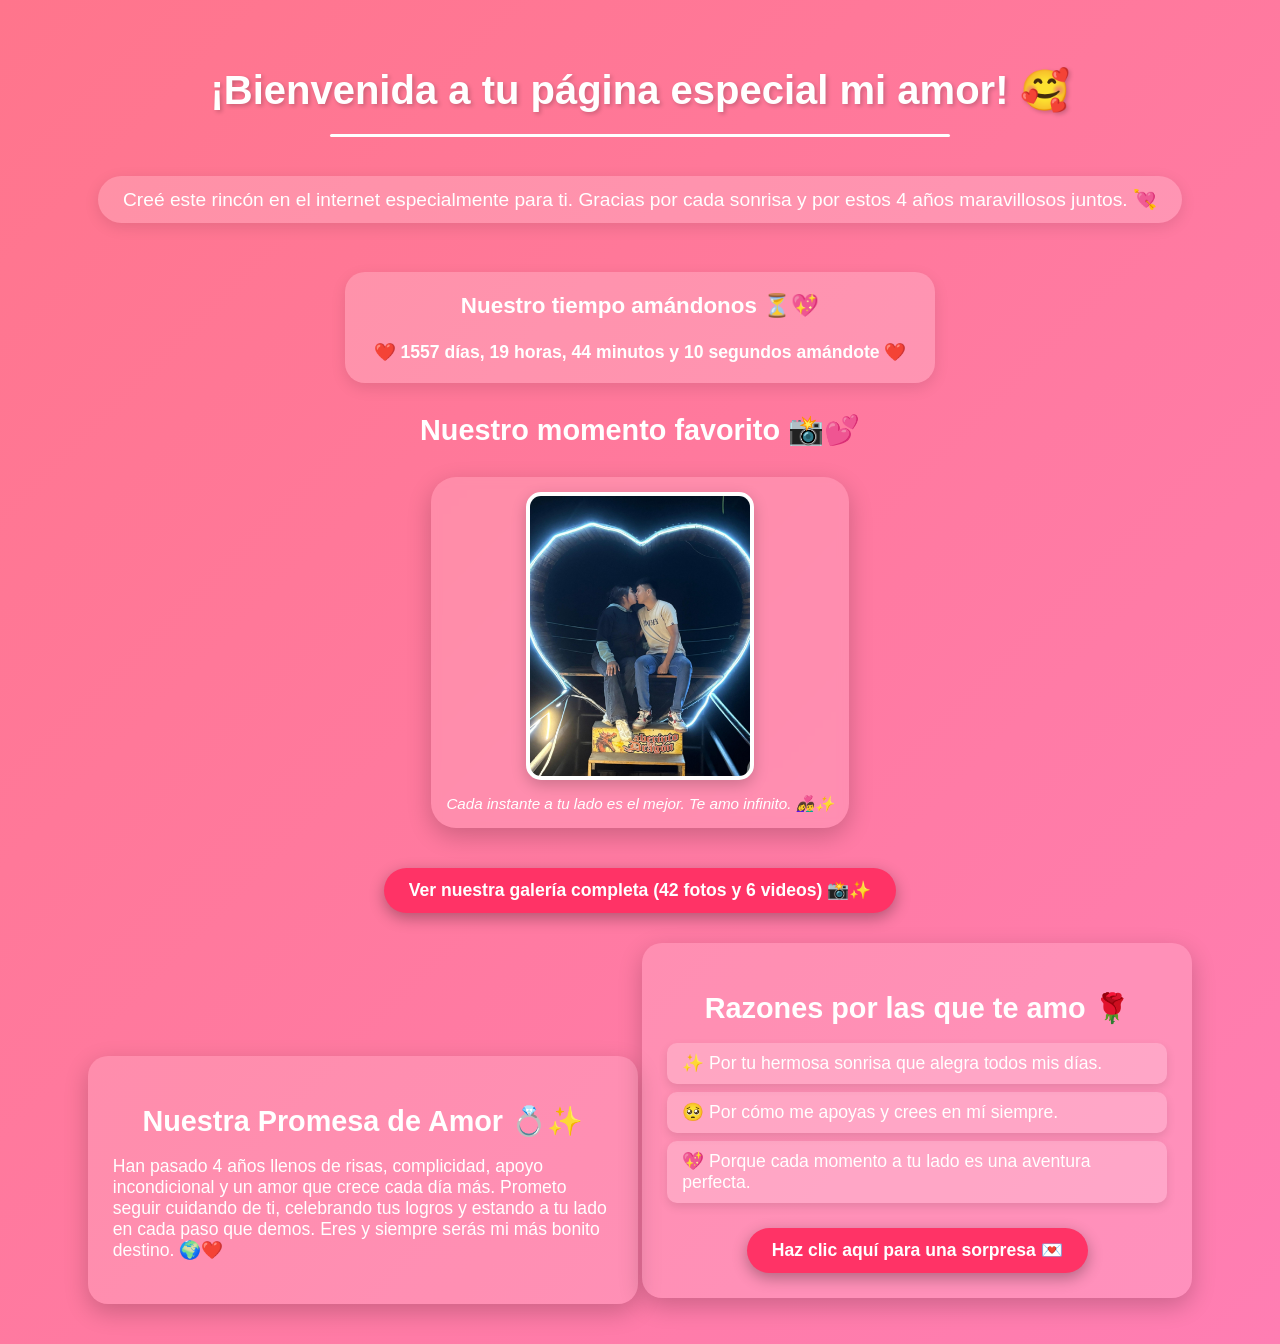
<file: index.html>
<!DOCTYPE html>
<html lang="es">
<head>
    <meta charset="UTF-8">
    <meta name="viewport" content="width=device-width, initial-scale=1.0">
    <title>Para mi persona favorita 💖</title>
    <!-- Vinculamos nuestra hoja de estilos limpia -->
    <link rel="stylesheet" href="ccs/estilos.css">
</head>
<body>

    <!-- Sección de Bienvenida -->
    <header class="hero">
        <h1>¡Bienvenida a tu página especial mi amor! 🥰</h1>
        <hr class="linea-amor">
        <p>Creé este rincón en el internet especialmente para ti. Gracias por cada sonrisa y por estos 4 años maravillosos juntos. 💘</p>
    </header>

    <!-- Contador configurado desde el 30 de agosto de 2022 -->
    <section class="contador-amor">
        <h3>Nuestro tiempo amándonos ⏳💖</h3>
        <div id="tiempo-juntos">Calculando nuestro amor...</div>
    </section>

    <!-- Sección de la Foto Destacada en el Inicio -->
    <section class="galeria">
        <h2>Nuestro momento favorito 📸💕</h2>
        
        <div class="tarjeta-foto">
            <div class="caja-portarretratos">
                <img src="img/con-maria-fotos/foto (12).jpg" alt="Nosotros dos" class="foto-romantica">
            </div>
            <p class="mensaje-foto">Cada instante a tu lado es el mejor. Te amo infinito. 👩‍❤️‍👨✨</p>
        </div>

        <div style="margin-top: 30px;">
            <a href="galeria.html" class="boton-magico">Ver nuestra galería completa (42 fotos y 6 videos) 📸✨</a>
        </div>
    </section>

    <!-- Sección NUEVA: Promesa de Amor -->
    <section class="seccion-amor">
        <h2>Nuestra Promesa de Amor 💍✨</h2>
        <p style="background: transparent; box-shadow: none; font-size: 1.1rem; text-align: left; padding: 0; display: block;">
            Han pasado 4 años llenos de risas, complicidad, apoyo incondicional y un amor que crece cada día más. Prometo seguir cuidando de ti, celebrando tus logros y estando a tu lado en cada paso que demos. Eres y siempre serás mi más bonito destino. 🌍❤️
        </p>
    </section>

    <!-- Sección de Razones por las que la amas -->
    <section class="seccion-amor">
        <h2>Razones por las que te amo 🌹</h2>
        <ul class="lista-razones">
            <li>✨ Por tu hermosa sonrisa que alegra todos mis días.</li>
            <li>🥺 Por cómo me apoyas y crees en mí siempre.</li>
            <li>💖 Porque cada momento a tu lado es una aventura perfecta.</li>
        </ul>

        <button class="boton-magico" onclick="alert('¡Te amo con todo mi corazón, eres la mejor novia del mundo mundial! 👩‍❤️‍👨💖')">Haz clic aquí para una sorpresa 💌</button>
    </section>

    <!-- Script del contador de tiempo exacto -->
    <script>
        const fechaInicio = new Date("2022-08-30T00:00:00");

        function actualizarContador() {
            const ahora = new Date();
            const diferencia = ahora - fechaInicio;

            const dias = Math.floor(diferencia / (1000 * 60 * 60 * 24));
            const horas = Math.floor((diferencia % (1000 * 60 * 60 * 24)) / (1000 * 60 * 60));
            const minutos = Math.floor((diferencia % (1000 * 60 * 60)) / (1000 * 60));
            const segundos = Math.floor((diferencia % (1000 * 60)) / 1000);

            document.getElementById("tiempo-juntos").innerHTML = 
                `❤️ ${dias} días, ${horas} horas, ${minutos} minutos y ${segundos} segundos amándote ❤️`;
        }

        setInterval(actualizarContador, 1000);
        actualizarContador();
    </script>

</body>
</html>
</file>
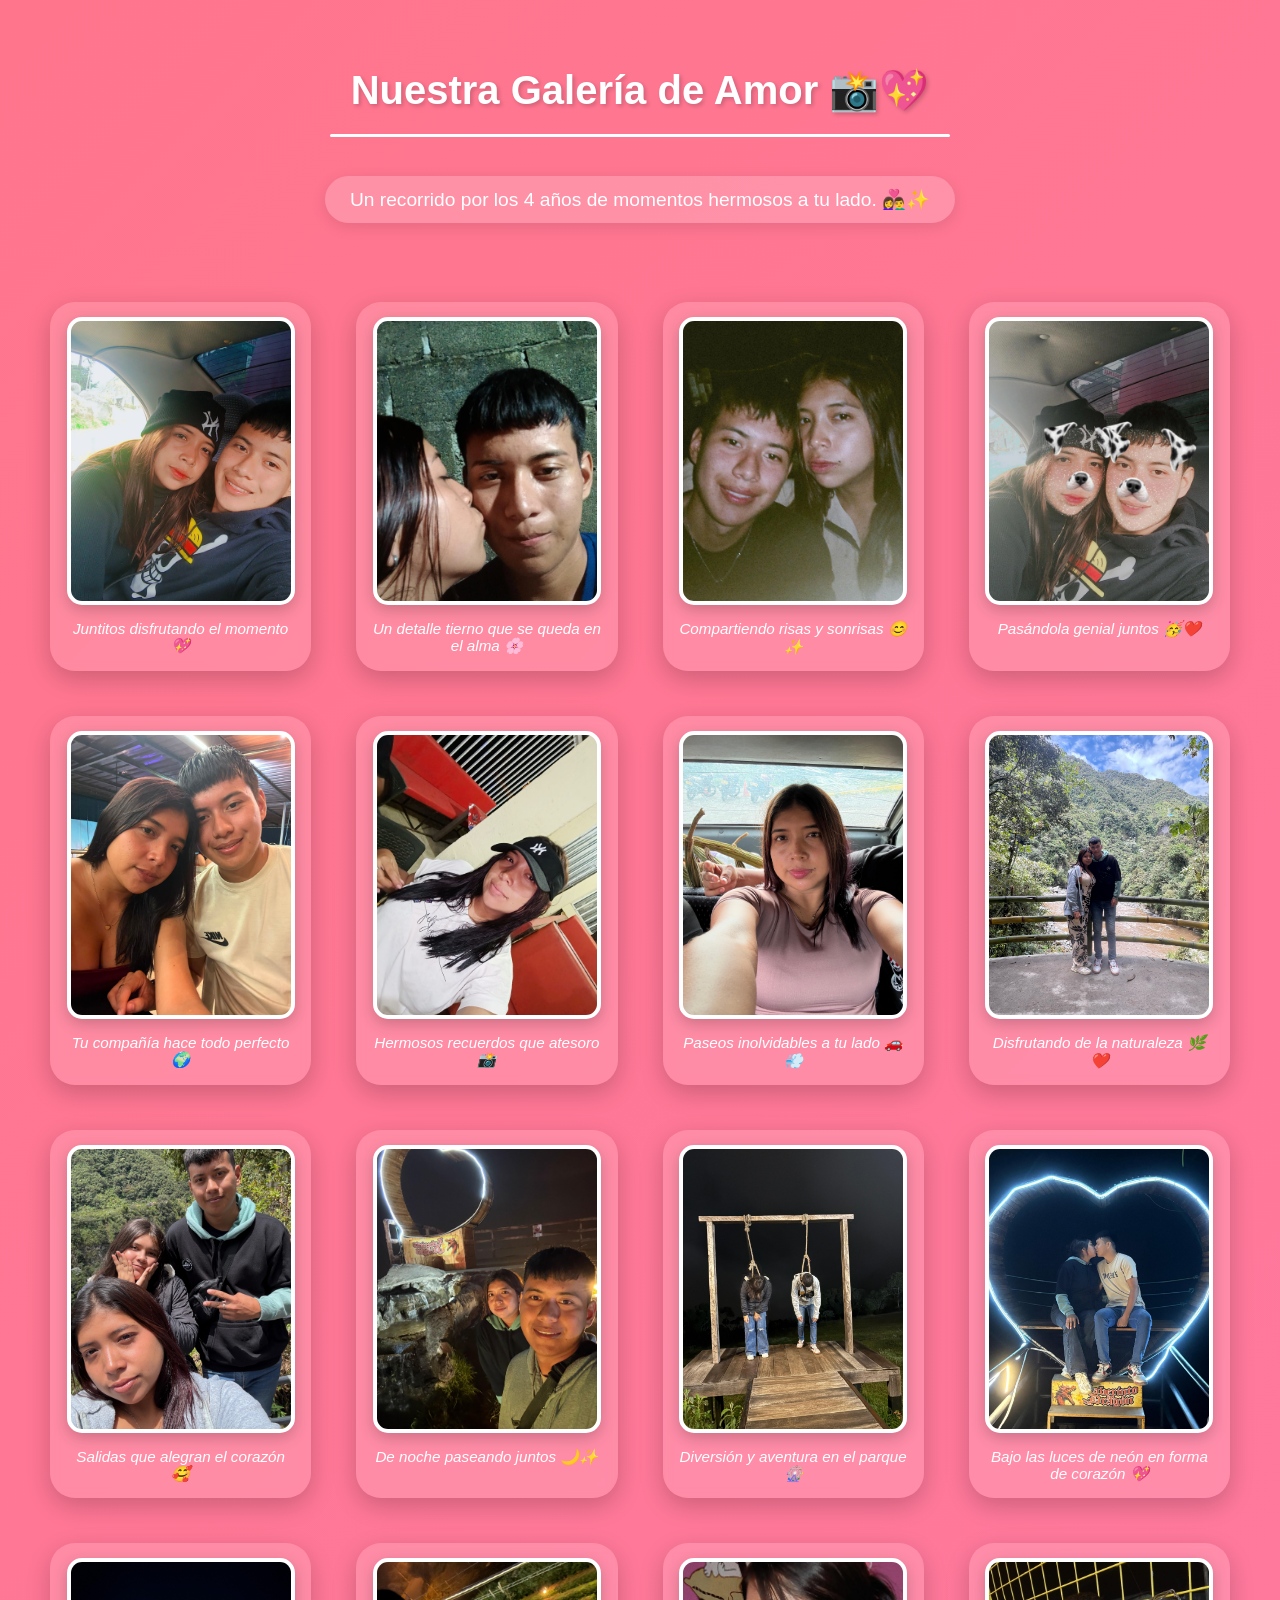
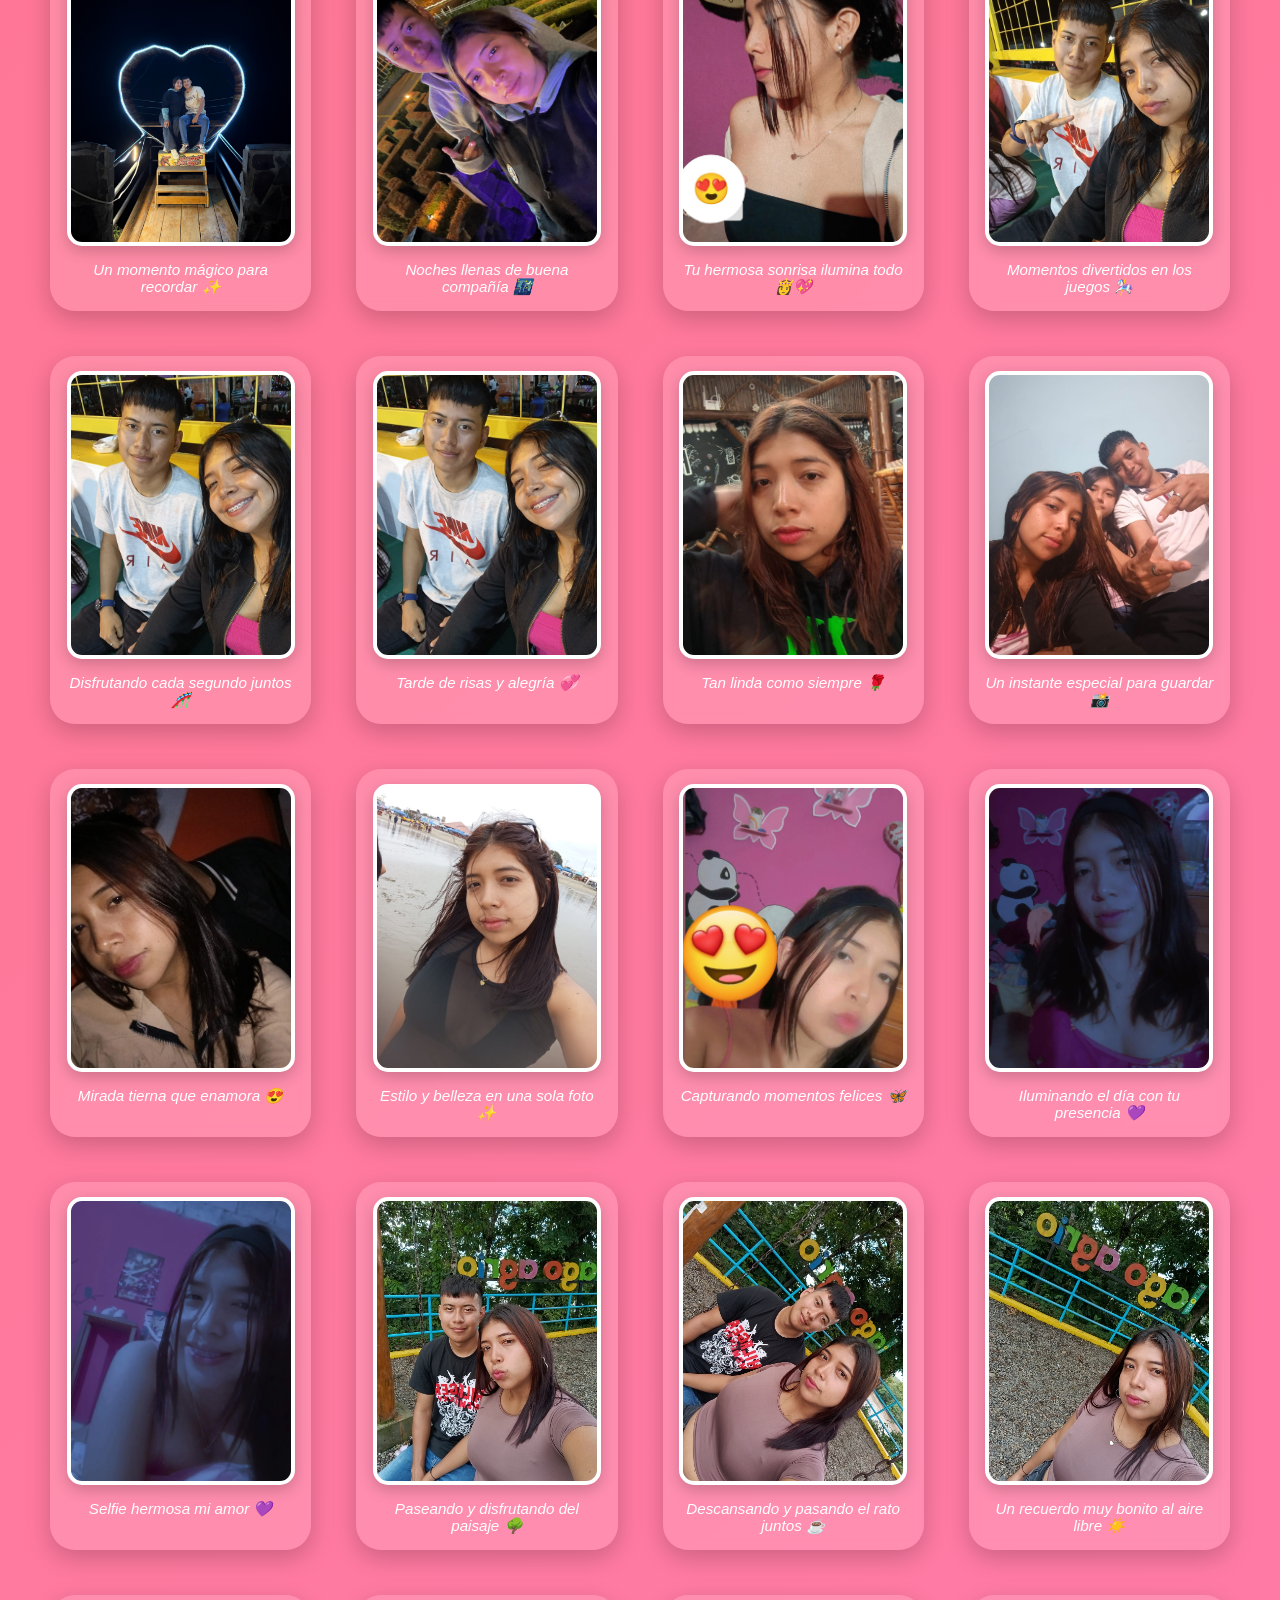
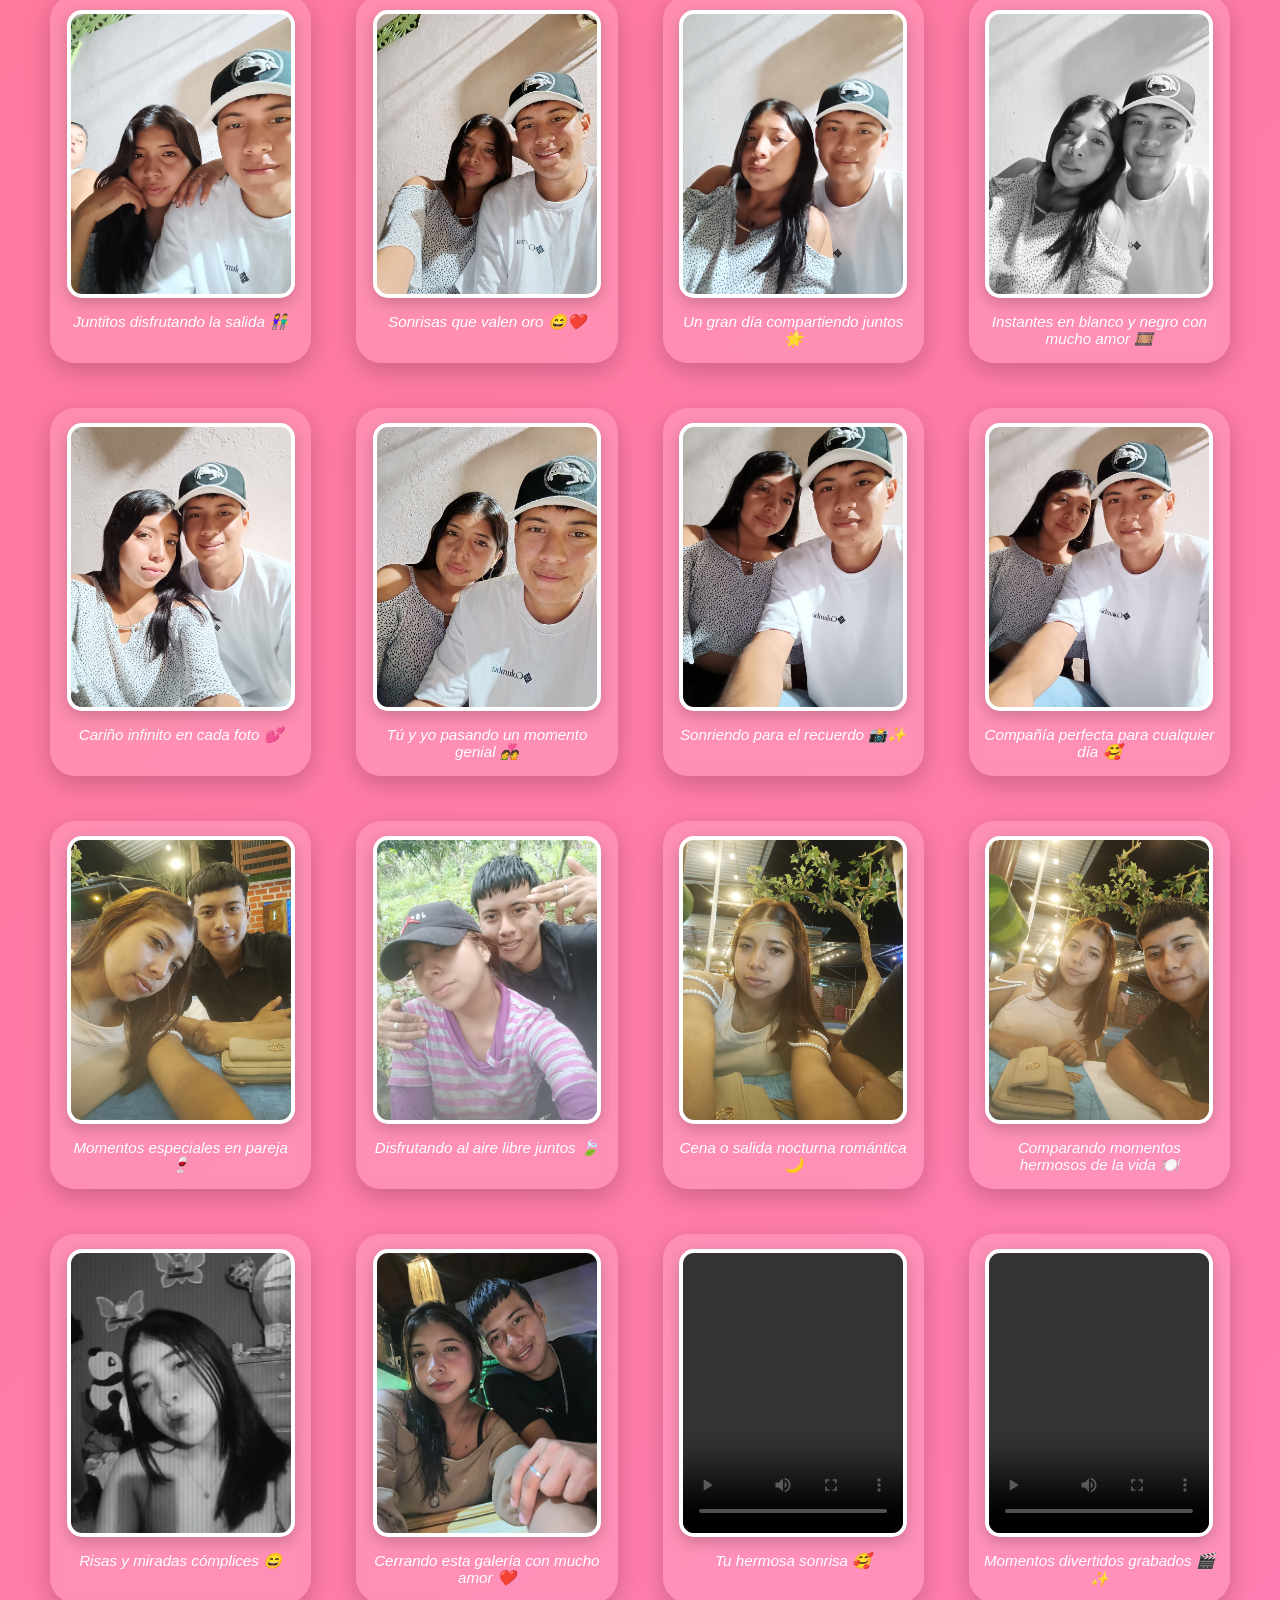
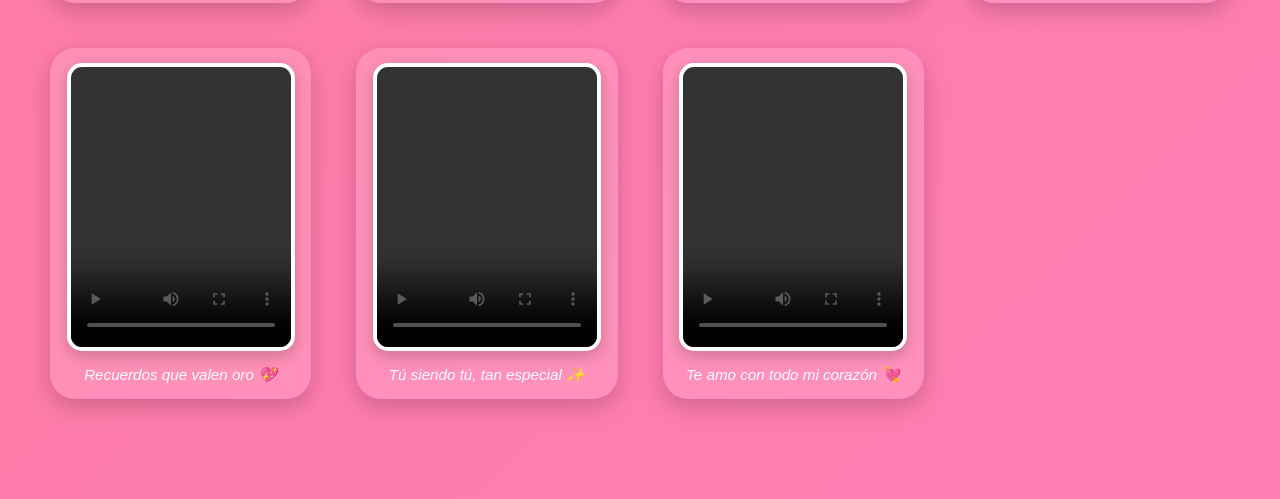
<file: galeria.html>
<!DOCTYPE html>
<html lang="es">
<head>
    <meta charset="UTF-8">
    <meta name="viewport" content="width=device-width, initial-scale=1.0">
    <title>Nuestra Galería de Amor 📸💖</title>
    <!-- Vinculamos la hoja de estilos externa -->
    <link rel="stylesheet" href="ccs/estilos.css">
</head>
<body>

    <header class="hero">
        <h1>Nuestra Galería de Amor 📸💖</h1>
        <hr class="linea-amor">
        <p>Un recorrido por los 4 años de momentos hermosos a tu lado. 👩‍❤️‍👨✨</p>
    </header>

    <section class="seccion-galeria-multiple">
        
        <!-- FOTOS 1 a 42 -->
        <div class="tarjeta-foto"><div class="caja-portarretratos"><img src="img/con-maria-fotos/foto (1).webp" alt="Foto 1" class="foto-romantica"></div><p class="mensaje-foto">Juntitos disfrutando el momento 💖</p></div>
        <div class="tarjeta-foto"><div class="caja-portarretratos"><img src="img/con-maria-fotos/foto (2).webp" alt="Foto 2" class="foto-romantica"></div><p class="mensaje-foto">Un detalle tierno que se queda en el alma 🌸</p></div>
        <div class="tarjeta-foto"><div class="caja-portarretratos"><img src="img/con-maria-fotos/foto (3).webp" alt="Foto 3" class="foto-romantica"></div><p class="mensaje-foto">Compartiendo risas y sonrisas 😊✨</p></div>
        <div class="tarjeta-foto"><div class="caja-portarretratos"><img src="img/con-maria-fotos/foto (4).webp" alt="Foto 4" class="foto-romantica"></div><p class="mensaje-foto">Pasándola genial juntos 🥳❤️</p></div>
        <div class="tarjeta-foto"><div class="caja-portarretratos"><img src="img/con-maria-fotos/foto (5).jpg" alt="Foto 5" class="foto-romantica"></div><p class="mensaje-foto">Tu compañía hace todo perfecto 🌍</p></div>
        <div class="tarjeta-foto"><div class="caja-portarretratos"><img src="img/con-maria-fotos/foto (6).jpg" alt="Foto 6" class="foto-romantica"></div><p class="mensaje-foto">Hermosos recuerdos que atesoro 📸</p></div>
        <div class="tarjeta-foto"><div class="caja-portarretratos"><img src="img/con-maria-fotos/foto (7).jpg" alt="Foto 7" class="foto-romantica"></div><p class="mensaje-foto">Paseos inolvidables a tu lado 🚗💨</p></div>
        <div class="tarjeta-foto"><div class="caja-portarretratos"><img src="img/con-maria-fotos/foto (8).jpg" alt="Foto 8" class="foto-romantica"></div><p class="mensaje-foto">Disfrutando de la naturaleza 🌿❤️</p></div>
        <div class="tarjeta-foto"><div class="caja-portarretratos"><img src="img/con-maria-fotos/foto (9).jpg" alt="Foto 9" class="foto-romantica"></div><p class="mensaje-foto">Salidas que alegran el corazón 🥰</p></div>
        <div class="tarjeta-foto"><div class="caja-portarretratos"><img src="img/con-maria-fotos/foto (10).jpg" alt="Foto 10" class="foto-romantica"></div><p class="mensaje-foto">De noche paseando juntos 🌙✨</p></div>
        <div class="tarjeta-foto"><div class="caja-portarretratos"><img src="img/con-maria-fotos/foto (11).jpg" alt="Foto 11" class="foto-romantica"></div><p class="mensaje-foto">Diversión y aventura en el parque 🎡</p></div>
        <div class="tarjeta-foto"><div class="caja-portarretratos"><img src="img/con-maria-fotos/foto (12).jpg" alt="Foto 12" class="foto-romantica"></div><p class="mensaje-foto">Bajo las luces de neón en forma de corazón 💖</p></div>
        <div class="tarjeta-foto"><div class="caja-portarretratos"><img src="img/con-maria-fotos/foto (13).jpg" alt="Foto 13" class="foto-romantica"></div><p class="mensaje-foto">Un momento mágico para recordar ✨</p></div>
        <div class="tarjeta-foto"><div class="caja-portarretratos"><img src="img/con-maria-fotos/foto (14).jpg" alt="Foto 14" class="foto-romantica"></div><p class="mensaje-foto">Noches llenas de buena compañía 🌃</p></div>
        <div class="tarjeta-foto"><div class="caja-portarretratos"><img src="img/con-maria-fotos/foto (15).jpg" alt="Foto 15" class="foto-romantica"></div><p class="mensaje-foto">Tu hermosa sonrisa ilumina todo 👸💖</p></div>
        <div class="tarjeta-foto"><div class="caja-portarretratos"><img src="img/con-maria-fotos/foto (16).jpg" alt="Foto 16" class="foto-romantica"></div><p class="mensaje-foto">Momentos divertidos en los juegos 🎠</p></div>
        <div class="tarjeta-foto"><div class="caja-portarretratos"><img src="img/con-maria-fotos/foto (17).jpg" alt="Foto 17" class="foto-romantica"></div><p class="mensaje-foto">Disfrutando cada segundo juntos 🎢</p></div>
        <div class="tarjeta-foto"><div class="caja-portarretratos"><img src="img/con-maria-fotos/foto (18).jpg" alt="Foto 18" class="foto-romantica"></div><p class="mensaje-foto">Tarde de risas y alegría 💞</p></div>
        <div class="tarjeta-foto"><div class="caja-portarretratos"><img src="img/con-maria-fotos/foto (19).jpg" alt="Foto 19" class="foto-romantica"></div><p class="mensaje-foto">Tan linda como siempre 🌹</p></div>
        <div class="tarjeta-foto"><div class="caja-portarretratos"><img src="img/con-maria-fotos/foto (20).jpg" alt="Foto 20" class="foto-romantica"></div><p class="mensaje-foto">Un instante especial para guardar 📸</p></div>
        <div class="tarjeta-foto"><div class="caja-portarretratos"><img src="img/con-maria-fotos/foto (21).jpg" alt="Foto 21" class="foto-romantica"></div><p class="mensaje-foto">Mirada tierna que enamora 😍</p></div>
        <div class="tarjeta-foto"><div class="caja-portarretratos"><img src="img/con-maria-fotos/foto (22).jpg" alt="Foto 22" class="foto-romantica"></div><p class="mensaje-foto">Estilo y belleza en una sola foto ✨</p></div>
        <div class="tarjeta-foto"><div class="caja-portarretratos"><img src="img/con-maria-fotos/foto (23).jpg" alt="Foto 23" class="foto-romantica"></div><p class="mensaje-foto">Capturando momentos felices 🦋</p></div>
        <div class="tarjeta-foto"><div class="caja-portarretratos"><img src="img/con-maria-fotos/foto (24).jpg" alt="Foto 24" class="foto-romantica"></div><p class="mensaje-foto">Iluminando el día con tu presencia 💜</p></div>
        <div class="tarjeta-foto"><div class="caja-portarretratos"><img src="img/con-maria-fotos/foto (25).jpg" alt="Foto 25" class="foto-romantica"></div><p class="mensaje-foto">Selfie hermosa mi amor 💜</p></div>
        <div class="tarjeta-foto"><div class="caja-portarretratos"><img src="img/con-maria-fotos/foto (26).jpg" alt="Foto 26" class="foto-romantica"></div><p class="mensaje-foto">Paseando y disfrutando del paisaje 🌳</p></div>
        <div class="tarjeta-foto"><div class="caja-portarretratos"><img src="img/con-maria-fotos/foto (27).jpg" alt="Foto 27" class="foto-romantica"></div><p class="mensaje-foto">Descansando y pasando el rato juntos ☕</p></div>
        <div class="tarjeta-foto"><div class="caja-portarretratos"><img src="img/con-maria-fotos/foto (28).jpg" alt="Foto 28" class="foto-romantica"></div><p class="mensaje-foto">Un recuerdo muy bonito al aire libre ☀️</p></div>
        <div class="tarjeta-foto"><div class="caja-portarretratos"><img src="img/con-maria-fotos/foto (29).jpg" alt="Foto 29" class="foto-romantica"></div><p class="mensaje-foto">Juntitos disfrutando la salida 👫</p></div>
        <div class="tarjeta-foto"><div class="caja-portarretratos"><img src="img/con-maria-fotos/foto (30).jpg" alt="Foto 30" class="foto-romantica"></div><p class="mensaje-foto">Sonrisas que valen oro 😄❤️</p></div>
        <div class="tarjeta-foto"><div class="caja-portarretratos"><img src="img/con-maria-fotos/foto (31).jpg" alt="Foto 31" class="foto-romantica"></div><p class="mensaje-foto">Un gran día compartiendo juntos 🌟</p></div>
        <div class="tarjeta-foto"><div class="caja-portarretratos"><img src="img/con-maria-fotos/foto (32).jpg" alt="Foto 32" class="foto-romantica"></div><p class="mensaje-foto">Instantes en blanco y negro con mucho amor 🎞️</p></div>
        <div class="tarjeta-foto"><div class="caja-portarretratos"><img src="img/con-maria-fotos/foto (33).jpg" alt="Foto 33" class="foto-romantica"></div><p class="mensaje-foto">Cariño infinito en cada foto 💕</p></div>
        <div class="tarjeta-foto"><div class="caja-portarretratos"><img src="img/con-maria-fotos/foto (34).jpg" alt="Foto 34" class="foto-romantica"></div><p class="mensaje-foto">Tú y yo pasando un momento genial 💑</p></div>
        <div class="tarjeta-foto"><div class="caja-portarretratos"><img src="img/con-maria-fotos/foto (35).jpg" alt="Foto 35" class="foto-romantica"></div><p class="mensaje-foto">Sonriendo para el recuerdo 📸✨</p></div>
        <div class="tarjeta-foto"><div class="caja-portarretratos"><img src="img/con-maria-fotos/foto (36).jpg" alt="Foto 36" class="foto-romantica"></div><p class="mensaje-foto">Compañía perfecta para cualquier día 🥰</p></div>
        <div class="tarjeta-foto"><div class="caja-portarretratos"><img src="img/con-maria-fotos/foto (37).jpg" alt="Foto 37" class="foto-romantica"></div><p class="mensaje-foto">Momentos especiales en pareja 🍷</p></div>
        <div class="tarjeta-foto"><div class="caja-portarretratos"><img src="img/con-maria-fotos/foto (38).jpg" alt="Foto 38" class="foto-romantica"></div><p class="mensaje-foto">Disfrutando al aire libre juntos 🍃</p></div>
        <div class="tarjeta-foto"><div class="caja-portarretratos"><img src="img/con-maria-fotos/foto (39).jpg" alt="Foto 39" class="foto-romantica"></div><p class="mensaje-foto">Cena o salida nocturna romántica 🌙</p></div>
        <div class="tarjeta-foto"><div class="caja-portarretratos"><img src="img/con-maria-fotos/foto (40).jpg" alt="Foto 40" class="foto-romantica"></div><p class="mensaje-foto">Comparando momentos hermosos de la vida 🍽️</p></div>
        <div class="tarjeta-foto"><div class="caja-portarretratos"><img src="img/con-maria-fotos/foto (41).jpg" alt="Foto 41" class="foto-romantica"></div><p class="mensaje-foto">Risas y miradas cómplices 😄</p></div>
        <div class="tarjeta-foto"><div class="caja-portarretratos"><img src="img/con-maria-fotos/foto (42).jpg" alt="Foto 42" class="foto-romantica"></div><p class="mensaje-foto">Cerrando esta galería con mucho amor ❤️</p></div>

        <!-- TUS 6 VIDEOS CON SOPORTE COMPATIBLE -->
        

        <div class="tarjeta-foto">
            <div class="caja-portarretratos">
                <video controls preload="auto" class="video-romantico">
                    <source src="img/con-maria-videos/vid (2).mp4" type="video/mp4">
                    Tu navegador no soporta el video.
                </video>
            </div>
            <p class="mensaje-foto">Tu hermosa sonrisa 🥰</p>
        </div>

        <div class="tarjeta-foto">
            <div class="caja-portarretratos">
                <video controls preload="auto" class="video-romantico">
                    <source src="img/con-maria-videos/vid (3).mp4" type="video/mp4">
                    Tu navegador no soporta el video.
                </video>
            </div>
            <p class="mensaje-foto">Momentos divertidos grabados 🎬✨</p>
        </div>

        <div class="tarjeta-foto">
            <div class="caja-portarretratos">
                <video controls preload="auto" class="video-romantico">
                    <source src="img/con-maria-videos/vid (4).mp4" type="video/mp4">
                    Tu navegador no soporta el video.
                </video>
            </div>
            <p class="mensaje-foto">Recuerdos que valen oro 💖</p>
        </div>

        <div class="tarjeta-foto">
            <div class="caja-portarretratos">
                <video controls preload="auto" class="video-romantico">
                    <source src="img/con-maria-videos/vid (5).mp4" type="video/mp4">
                    Tu navegador no soporta el video.
                </video>
            </div>
            <p class="mensaje-foto">Tú siendo tú, tan especial ✨</p>
        </div>

        <div class="tarjeta-foto">
            <div class="caja-portarretratos">
                <video controls preload="auto" class="video-romantico">
                    <source src="img/con-maria-videos/vid (6).mp4" type="video/mp4">
                    Tu navegador no soporta el video.
                </video>
            </div>
            <p class="mensaje-foto">Te amo con todo mi corazón 💘</p>
        </div>
</body>
</html>
</file>
<file: ccs/estilos.css>
body {
    background: linear-gradient(135deg, #ff758c 0%, #ff7eb3 100%) !important;
    font-family: 'Segoe UI', Tahoma, Geneva, Verdana, sans-serif;
    text-align: center;
    color: #fff;
    padding: 40px 20px;
    margin: 0;
    min-height: 100vh;
}

h1 {
    font-size: 2.5rem;
    text-shadow: 2px 2px 4px rgba(0, 0, 0, 0.2);
    margin-bottom: 10px;
}

.linea-amor {
    width: 50%;
    border: none;
    height: 3px;
    background-color: white;
    margin: 20px auto;
    border-radius: 5px;
}

p {
    font-size: 1.2rem;
    background: rgba(255, 255, 255, 0.2);
    display: inline-block;
    padding: 12px 25px;
    border-radius: 30px;
    box-shadow: 0 4px 15px rgba(0,0,0,0.1);
}

.galeria {
    margin-top: 30px;
}

.galeria h2 {
    font-size: 1.8rem;
    margin-bottom: 20px;
}

/* Tarjeta tipo polaroid */
.tarjeta-foto {
    background: rgba(255, 255, 255, 0.15);
    padding: 15px;
    border-radius: 25px;
    display: inline-block;
    box-shadow: 0 8px 25px rgba(0, 0, 0, 0.2);
    backdrop-filter: blur(5px);
    margin: 10px;
}

.caja-portarretratos {
    width: 220px !important;
    height: 280px !important;
    max-width: 220px !important;
    max-height: 280px !important;
    margin: 0 auto 10px auto !important;
    border-radius: 15px !important;
    overflow: hidden !important;
    border: 4px solid white !important;
    box-shadow: 0 5px 15px rgba(0, 0, 0, 0.2) !important;
    background-color: #fff !important;
}

.foto-romantica {
    width: 100% !important;
    height: 100% !important;
    object-fit: cover !important;
}

.mensaje-foto {
    font-size: 0.95rem;
    font-style: italic;
    background: transparent !important;
    box-shadow: none !important;
    padding: 5px 0 0 0 !important;
    margin: 0;
    color: #fff;
}

/* Contador de Amor */
.contador-amor {
    background: rgba(255, 255, 255, 0.2);
    padding: 20px;
    border-radius: 20px;
    margin: 30px auto;
    max-width: 550px;
    box-shadow: 0 5px 15px rgba(0,0,0,0.1);
}

.contador-amor h3 {
    margin-top: 0;
    font-size: 1.4rem;
}

#tiempo-juntos {
    font-size: 1.1rem;
    font-weight: bold;
}

/* Sección de Razones y Promesas */
.seccion-amor {
    margin-top: 30px;
    padding: 25px;
    background: rgba(255, 255, 255, 0.15);
    border-radius: 20px;
    display: inline-block;
    max-width: 550px;
    width: 100%;
    box-sizing: border-box;
    box-shadow: 0 8px 25px rgba(0, 0, 0, 0.2);
}

.seccion-amor h2 {
    color: #fff;
    font-size: 1.8rem;
    margin-bottom: 15px;
}

.lista-razones {
    list-style: none;
    padding: 0;
    text-align: left;
    font-size: 1.1rem;
    margin-bottom: 25px;
}

.lista-razones li {
    background: rgba(255, 255, 255, 0.2);
    margin: 8px 0;
    padding: 10px 15px;
    border-radius: 10px;
    box-shadow: 0 4px 10px rgba(0,0,0,0.1);
}

/* Botón mágico */
.boton-magico {
    display: inline-block;
    background-color: #ff3366;
    color: white;
    padding: 12px 25px;
    font-size: 1.1rem;
    font-weight: bold;
    text-decoration: none;
    border-radius: 30px;
    box-shadow: 0 5px 15px rgba(0,0,0,0.3);
    transition: background 0.3s ease, transform 0.2s ease;
    border: none;
    cursor: pointer;
}

.boton-magico:hover {
    background-color: #e60039;
    transform: scale(1.08);
}

/* Cuadrícula para la galería múltiple */
.seccion-galeria-multiple {
    display: grid;
    grid-template-columns: repeat(auto-fill, minmax(240px, 1fr));
    gap: 25px;
    max-width: 1200px;
    margin: 40px auto;
    padding: 10px;
}

.video-romantico {
    width: 100% !important;
    height: 100% !important;
    object-fit: cover !important;
}
</file>
